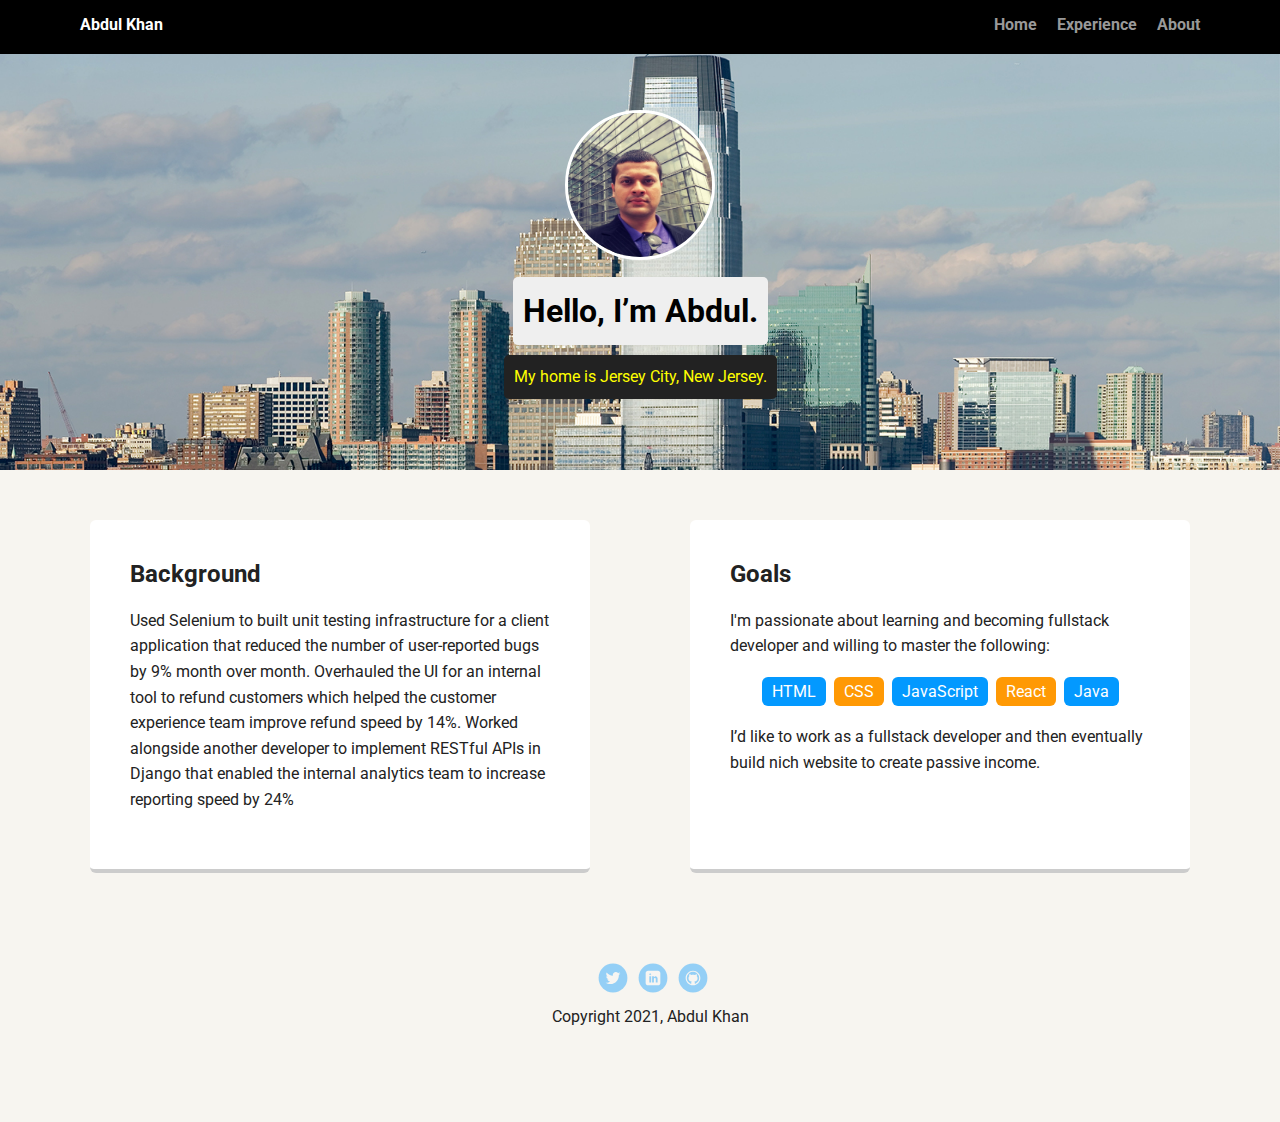
<file: index.html>
<!doctype html>
<html lang="en">
<head>
  <meta charset="utf-8">
  <title>Abdul Khan's Profile</title>
  <meta name="viewport" content="width=device-width, initial-scale=1.0">
  <link rel="stylesheet" href="styles.css">
  <link href="https://fonts.googleapis.com/css?family=Muli%7CRoboto:400,300,500,700,900" rel="stylesheet"></head>
  <body>

    <nav class="main-nav">
      
        <ul class="nav">
          <li class="name">Abdul Khan</li>
          <li><a href="index.html">Home</a></li>
          <li><a href="Experience.html">Experience</a></li>
          <li><a href="About.html">About</a></li>

        </ul>
      </nav>
    

    <header>
      <img src="images/p2.jpg" alt="Profile of Abdul Khan" class="profile-image">
      <h1 class="tag name">Hello, I’m Abdul.</h1>
      <p class="tag location">My home is Jersey City, New Jersey.</p>
    </header>

    <main class="flex">
      <div class="card">
        <h2>Background</h2>
        <p>Used Selenium to built unit testing infrastructure for a client application
          that reduced the number of user-reported bugs by 9% month over
          month. Overhauled the UI for an internal tool to refund customers which helped
          the customer experience team improve refund speed by 14%. Worked alongside another developer to implement RESTful APIs in
          Django that enabled the internal analytics team to increase reporting
          speed by 24%</p>
      </div> 

      <div class="card">
        <h2>Goals</h2>
        <p>I'm passionate about learning and becoming fullstack developer and willing to master the following:</p>
        <ul class="skills">
          <li>HTML</li>
          <li>CSS</li>
          <li>JavaScript</li>
          <li>React</li>
          <li>Java</li>
        </ul>
        <p>I’d like to work as a fullstack developer and then eventually build nich website to create passive income.</p>
      </div> 

    </main>
    <footer>
      <na>
      <ul>
        <li><a href="https://twitter.com/Schwarzenegger" class="social twitter" target="_blank">Twitter</a></li>
        <li><a href="https://www.linkedin.com/in/techleadhd" class="social linkedin" target="_blank">LinkedIn</a></li>
        <li><a href="https://github.com/AbdulProfile" class="social github" target="_blank">Github</a></li>
      </ul>
    </na>
      <p class="copyright">Copyright 2021, Abdul Khan</p>
    </footer>
  </body>
  </html>
</file>
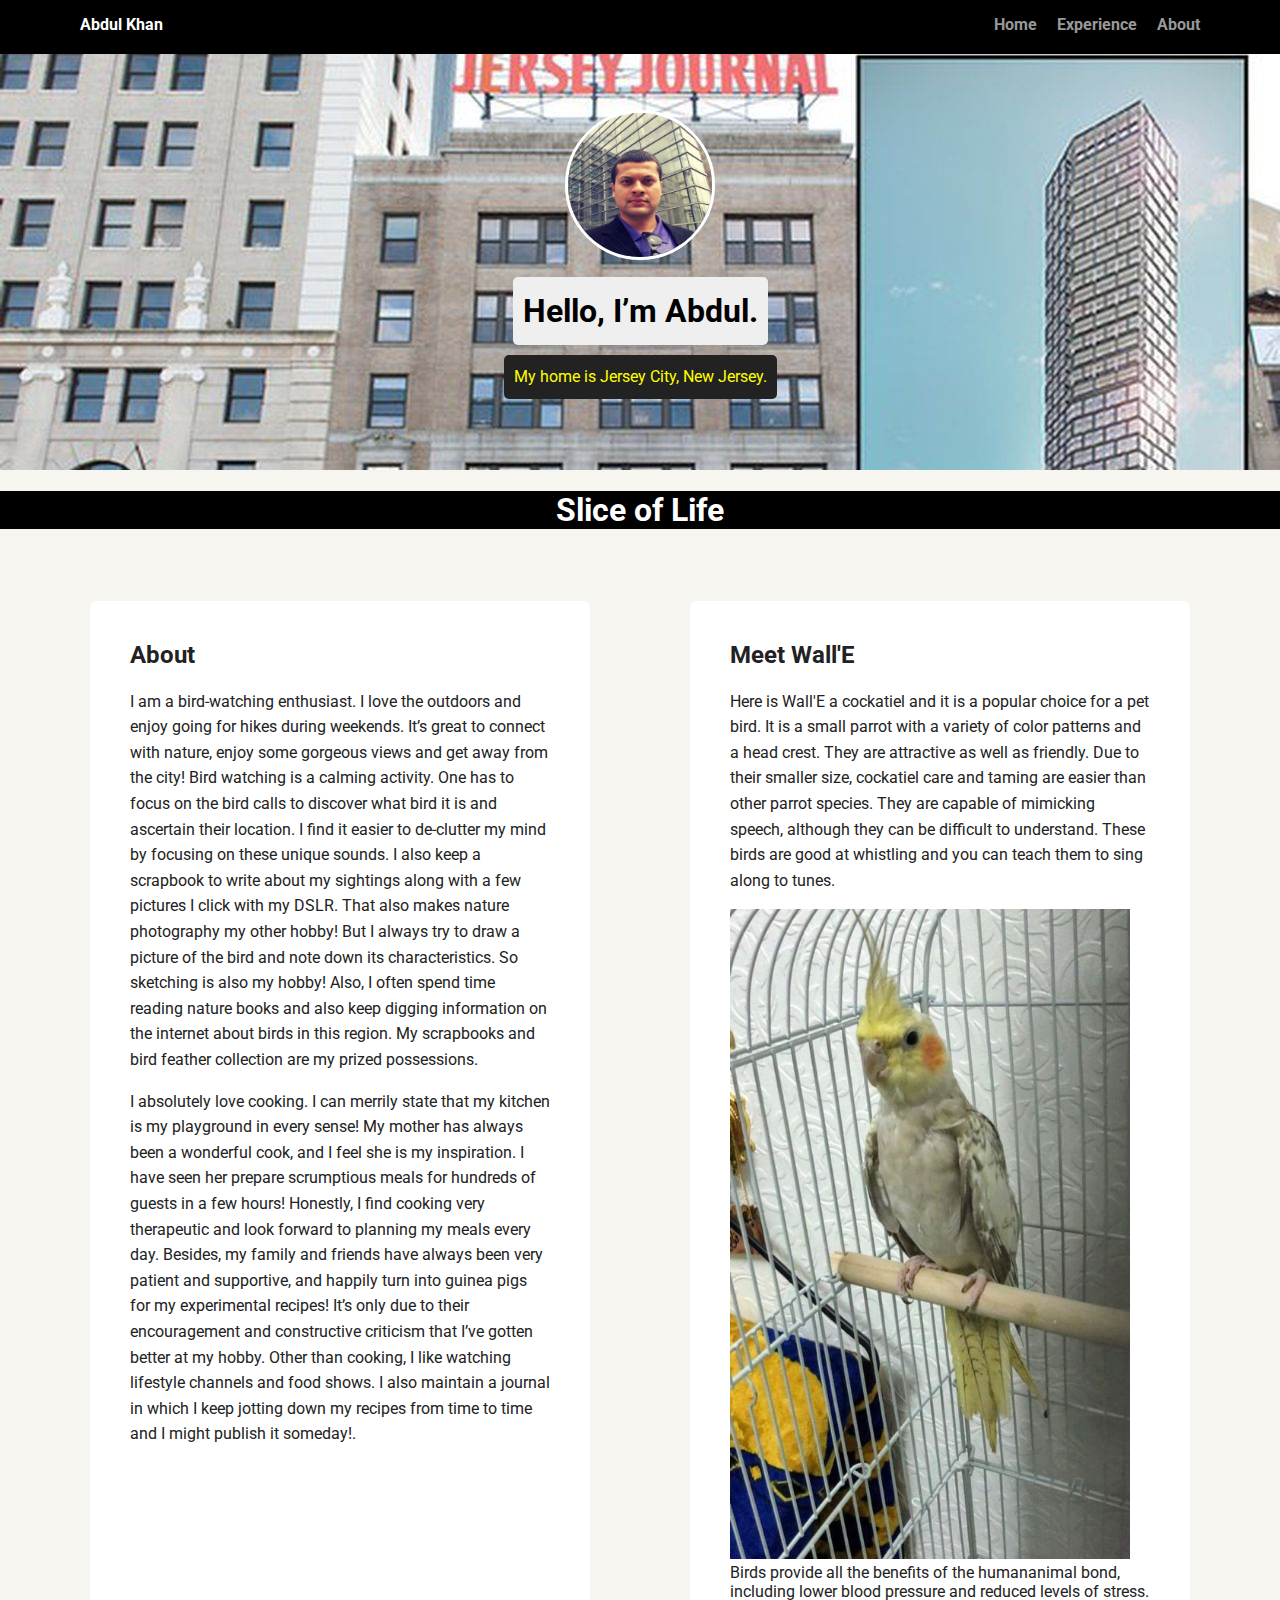
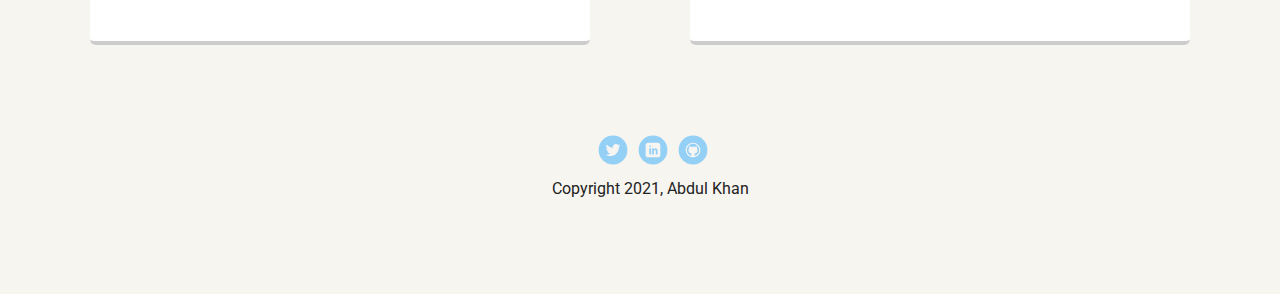
<file: About.html>
<!doctype html>
<html lang="en">
<head>
  <meta charset="utf-8">
  <title>Abdul Khan's Profile</title>
  <meta name="viewport" content="width=device-width, initial-scale=1.0">
  <link rel="stylesheet" href="styles.css">
  <link href="https://fonts.googleapis.com/css?family=Muli%7CRoboto:400,300,500,700,900" rel="stylesheet"></head>
  <body>

    <nav class="main-nav">
        
        <ul class="nav">
          <li class="name">Abdul Khan</li>
          <li><a href="index.html">Home</a></li>
          <li><a href="Experience.html">Experience</a></li>
          <li><a href="About.html">About</a></li>
        </ul>
    </nav>
    

    <header id= "About-me">
      <img src="images/p2.jpg" alt="Profile of Abdul Khan" class="profile-image">
      <h1 class="tag name">Hello, I’m Abdul.</h1>
      <p class="tag location">My home is Jersey City, New Jersey.</p>
    </header>
    <div id="About-maintitle">
        <h1>Slice of Life</h1>
    </div>

    <main class="flex">
      <div class="card">
        <h2>About </h2>
<section>
        <article>
        <p>I am a bird-watching enthusiast. I love the outdoors and enjoy going for hikes during weekends.

            It’s great to connect with nature, enjoy some gorgeous views and get away from the city!
            
            Bird watching is a calming activity. One has to focus on the bird calls to discover what bird it is and ascertain their location.
            
            I find it easier to de-clutter my mind by focusing on these unique sounds.
            
            I also keep a scrapbook to write about my sightings along with a few pictures I click with my DSLR. That also makes nature photography my other hobby!
            
            But I always try to draw a picture of the bird and note down its characteristics.
            
            So sketching is also my hobby! Also, I often spend time reading nature books and also keep digging information on the internet about birds in this region.
            
            My scrapbooks and bird feather collection are my prized possessions.</p>
        </article>
            <article>  
        <p>I absolutely love cooking. I can merrily state that my kitchen is my playground in every sense! My mother has always been a wonderful cook, and I feel she is my inspiration.

            I have seen her prepare scrumptious meals for hundreds of guests in a few hours!
            
            Honestly, I find cooking very therapeutic and look forward to planning my meals every day.
            
            Besides, my family and friends have always been very patient and supportive, and happily turn into guinea pigs for my experimental recipes!
            
            It’s only due to their encouragement and constructive criticism that I’ve gotten better at my hobby.
            
            Other than cooking, I like watching lifestyle channels and food shows.
            
            I also maintain a journal in which I keep jotting down my recipes from time to time and I might publish it someday!.</p>

        </article>

    </section>
      </div> 

      <div class="card">
        <h2>Meet Wall'E</h2>
        <p> Here is Wall'E a cockatiel and it is a popular choice for a pet bird. It is a small parrot with a variety of color patterns and a head crest. They are attractive as well as friendly. Due to their smaller size, cockatiel care and taming are easier than other parrot species. They are capable of mimicking speech, although they can be difficult to understand. These birds are good at whistling and you can teach them to sing along to tunes.</p>
        <img src="images/Pet.jpg" alt="My pet walle" title= "Wall'E" width="400px">
        <figcaption> Birds provide all the benefits of the humananimal bond, including lower blood pressure and reduced levels of stress.</figcaption>
      </div> 

    </main>
    <footer>
        <nav>
      <ul>
        <li><a href="https://twitter.com/Schwarzenegger" class="social twitter" target="_blank">Twitter</a></li>
        <li><a href="https://www.linkedin.com/in/techleadhd" class="social linkedin" target="_blank">LinkedIn</a></li>
        <li><a href="https://github.com/AbdulProfile" class="social github" target="_blank">Github</a></li>
      </ul>
    </nav>
      <p class="copyright">Copyright 2021, Abdul Khan</p>
    </footer>
  </body>
  </html>
</file>
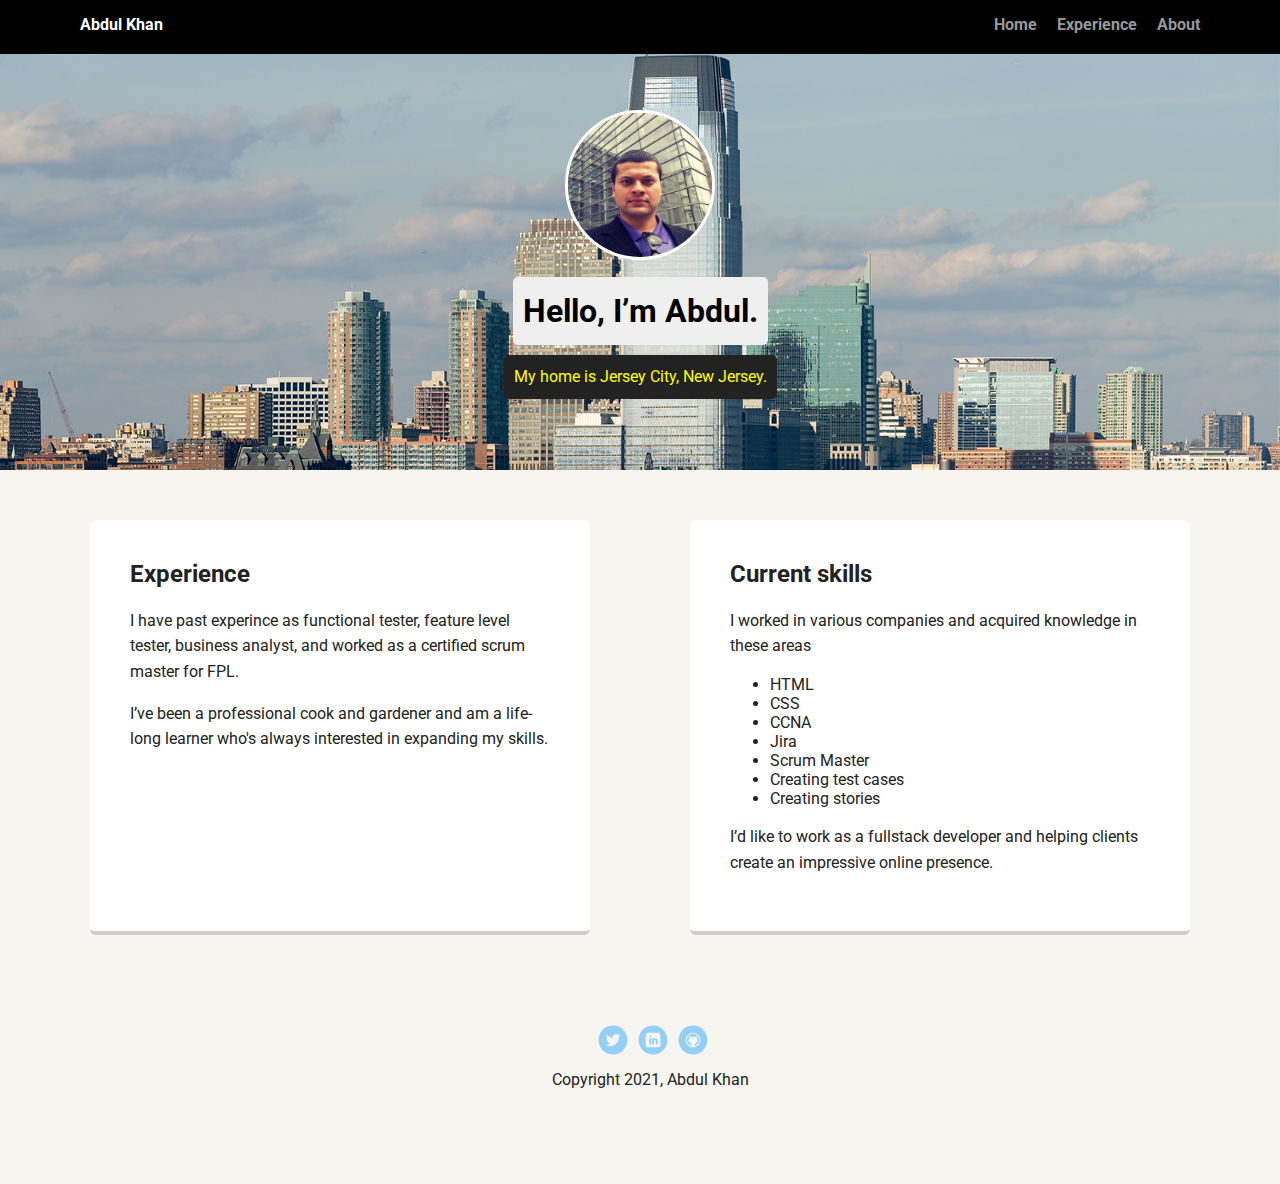
<file: Experience.html>
<!doctype html>
<html lang="en">
<head>
  <meta charset="utf-8">
  <title>Abdul Khan's Profile</title>
  <meta name="viewport" content="width=device-width, initial-scale=1.0">
  <link rel="stylesheet" href="styles.css">
  <link href="https://fonts.googleapis.com/css?family=Muli%7CRoboto:400,300,500,700,900" rel="stylesheet"></head>
  <body>

    <nav class="main-nav">

    
        <ul class="nav">
          <li class="name">Abdul Khan</li>
          <li><a href="index.html">Home</a></li>
          <li><a href="Experience.html">Experience</a></li>
          <li><a href="About.html">About</a></li>

        </ul>
    </nav>
    

    <header>
      <img src="images/p2.jpg" alt="Profile of Abdul Khan" class="profile-image">
      <h1 class="tag name">Hello, I’m Abdul.</h1>
      <p class="tag location">My home is Jersey City, New Jersey.</p>
    </header>

    <main class="flex">
      <div class="card">
        <h2>Experience</h2>
        <p>I have past experince as functional tester, feature level tester, business analyst, and worked as a certified scrum master for FPL.</p>
        <p>I’ve been a professional cook and gardener and am a life-long learner who's always interested in expanding my skills.</p>
      </div> 

      <div class="card">
        <h2>Current skills</h2>
        <p>I worked in various companies and acquired knowledge in these areas</p>
        <ul>
          <li>HTML</li>
          <li>CSS</li>
          <li>CCNA</li>
          <li>Jira</li>
          <li>Scrum Master</li>
          <li>Creating test cases</li>
          <li>Creating stories</li>
        </ul>
        <p>I’d like to work as a fullstack developer and  helping clients create an impressive online presence.</p>
      </div> 

    </main>
    <footer>
        <nav>
        <ul>
            <li><a href="https://twitter.com/Schwarzenegger" class="social twitter" target="_blank">Twitter</a></li>
            <li><a href="https://www.linkedin.com/in/techleadhd" class="social linkedin" target="_blank">LinkedIn</a></li>
            <li><a href="https://github.com/AbdulProfile" class="social github" target="_blank">Github</a></li>
        </ul>
    </nav>
      <p class="copyright">Copyright 2021, Abdul Khan</p>
    </footer>
  </body>
  </html>
</file>
<file: styles.css>
/* Global Layout Set-up */
* { 
  box-sizing: border-box;
}
  
body {
  margin: 0;
  padding: 0;
  text-align: center;
  font-family: 'Roboto', sans-serif;
  color: #222;
  background: #f7f5f0;
}
/* Link Styles */

a {
  text-decoration: none;
  color: #999;
}
a:hover {
  color: #6633ff;
}

/* Section Styles */

.main-nav {
  width: 100%;
  background: black;
  min-height: 30px;
  padding: 10px;
  position: fixed;
  text-align: center;
}
.nav {
  display: flex;
  justify-content: space-around;
  font-weight: 700;
  list-style-type: none;
  margin: 0 auto;
  padding: 0;
}

.nav .name {
    display: block;
    margin-right: auto;
    color: white;
}
.nav li {
  padding: 5px 10px 10px 10px;
}
.nav a {
  transition: all .5s;
}
.nav a:hover {
  color: white
}

header {
  text-align: center;
  background: url('images/Jersey-City-NJ.jpg') no-repeat top center ;
  background-size: cover;
  overflow: hidden;
  padding-top: 60px;
}
#About-me {
  text-align: center;
  background: url('images/Location.jpg') no-repeat top center ;
  background-size: cover;
  overflow: hidden;
  padding-top: 60px;
}
header {
  line-height: 1.5;
}
header .profile-image {
  margin-top: 50px;
  width: 150px;
  height: 150px;
  border-radius: 50%;
  border: 3px solid white;
  transition: all .5s;
}
header .profile-image:hover {
  transform: scale(1.2) rotate(360deg);
}
.tag {
  background-color: #efefef;
  color: black;
  padding: 10px;
  border-radius: 5px;
  display: table;
  margin: 10px auto;
} 
.location {
  background-color: #222;
  color: yellow;
}
.card {
  margin: 30px;
  padding: 20px 40px 40px;
  max-width: 500px;
  text-align: left;
  background: #fff;
  border-bottom: 4px solid #ccc;
  border-radius: 6px;
  transition: all .5s;
}
.card:hover {
  border-color: #ff99ff;
}

ul.skills {
  padding: 0;
  text-align: center;
}

.skills li {
  border-radius: 6px;
  display: inline-block;
  background: #ff9904;
  color: white;
  padding: 5px 10px;
  margin: 2px;
}

.skills li:nth-child(odd) {
  background: #0399ff;
}
#About-maintitle{
  
  background-color: black;
  color: white;
  text-align: center;
  
}
footer {
  width: 100%;
  min-height: 30px;
  padding: 20px 0 40px 20px;
}

footer .copyright {
  top: -8px;
  font-size: .75em;
}

footer ul {
  list-style-type: none;
  margin: 0;
  padding: 0;
}

footer ul li {
  display: inline-block;
}

a.social {
  display: inline-block;
  text-indent: -9999px;
  margin-left: 5px;
  width: 30px;
  height: 30px;
  background-size: 30px 30px;
  opacity: .4;
  transition: all .5s;
}
a.twitter {
  background-image: url(images/twitter.svg);
}
a.linkedin {
  background-image: url(images/linkedin.svg);
}
a.github {
  background-image: url(images/github.svg);
}
a.social:hover {
  opacity: 1;
}
.clearfix {
  clear: both;
}

/* Styles for larger screens */
@media screen and (min-width: 720px) {
  
  .flex {
      display: -ms-flexbox;      /* TWEENER - IE 10 */
      display: flex; 
      max-width: 1200px;
      -ms-flex-pack: distribute;
      justify-content: space-around;
      margin: 0 auto;
  }

  header {
    min-height: 470px;
  }

  .nav {
    max-width: 1200px;
    padding: 0 30px;
  }


  main {
    padding-top: 20px;
  }

  main p {
    line-height: 1.6em;
  }

  footer {
    font-size: 1.3em;
    max-width: 1200px;
    margin: 40px auto;
  }

}
</file>
